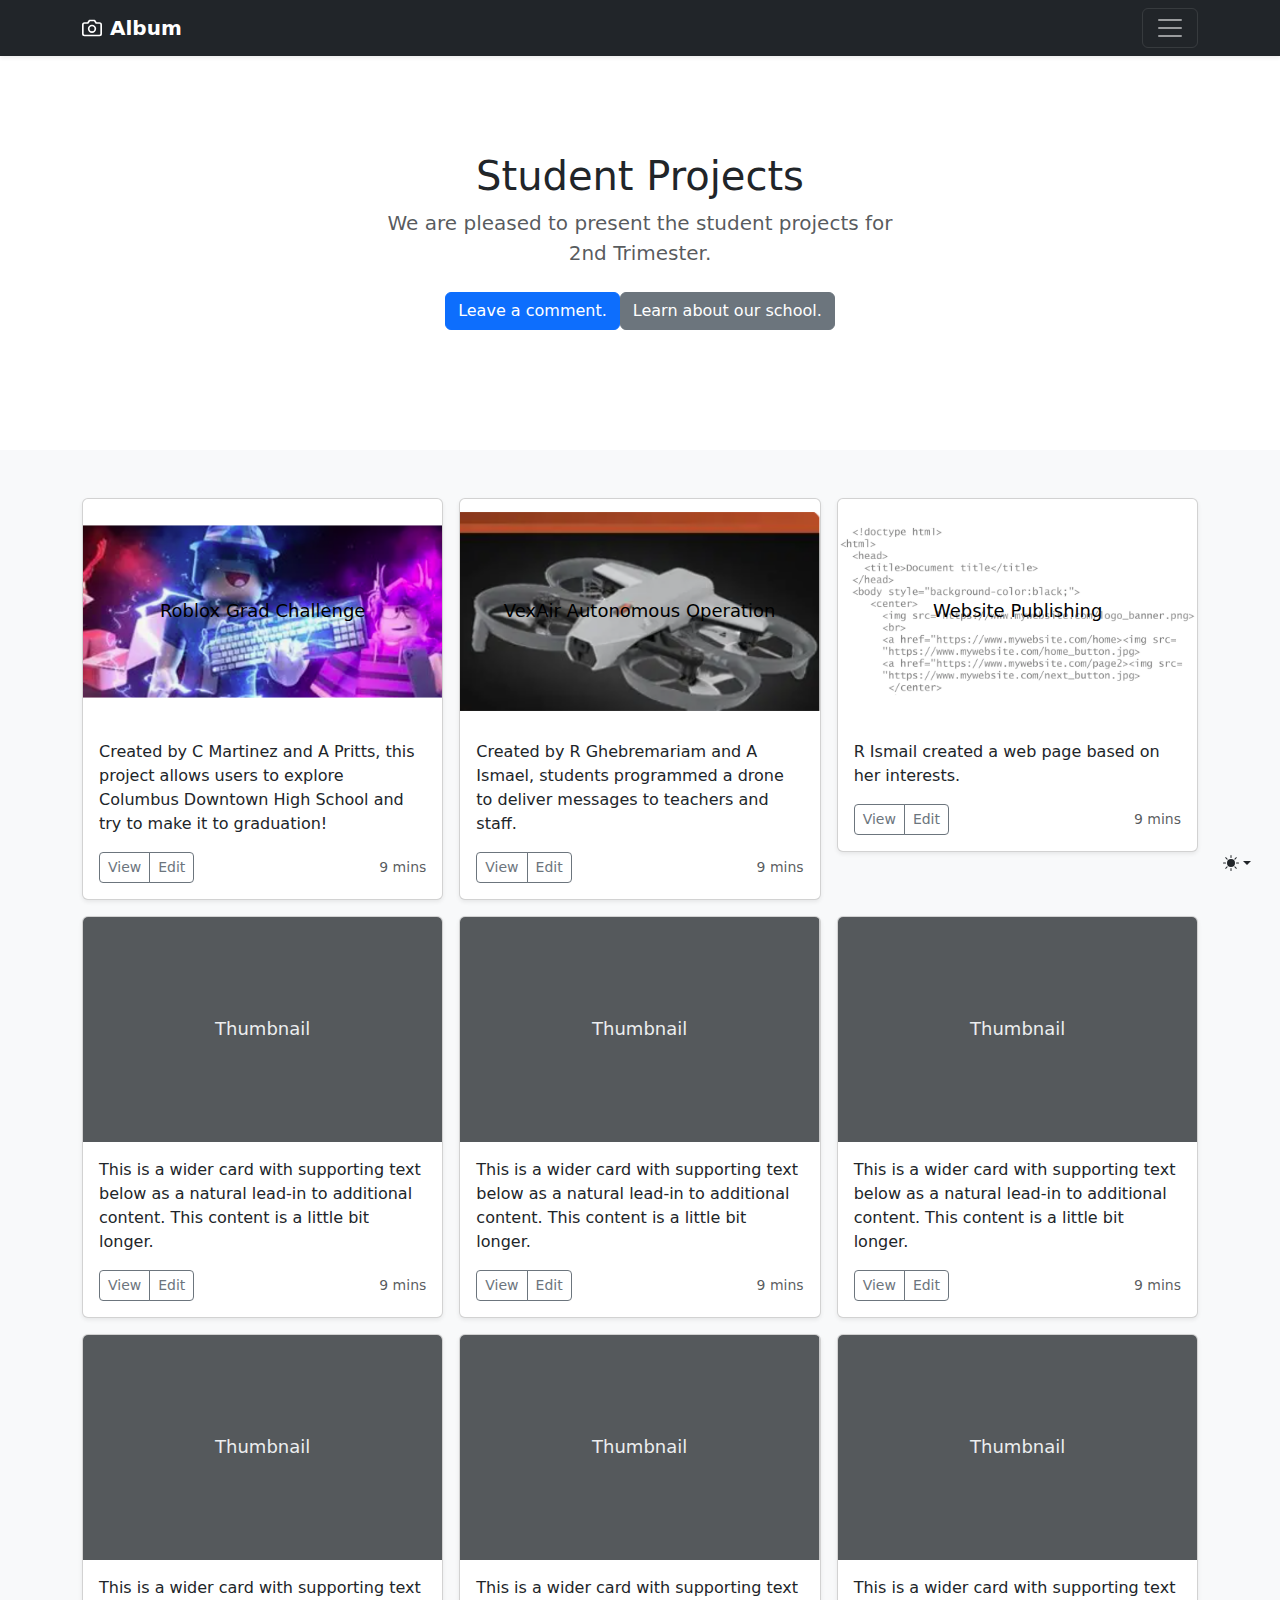
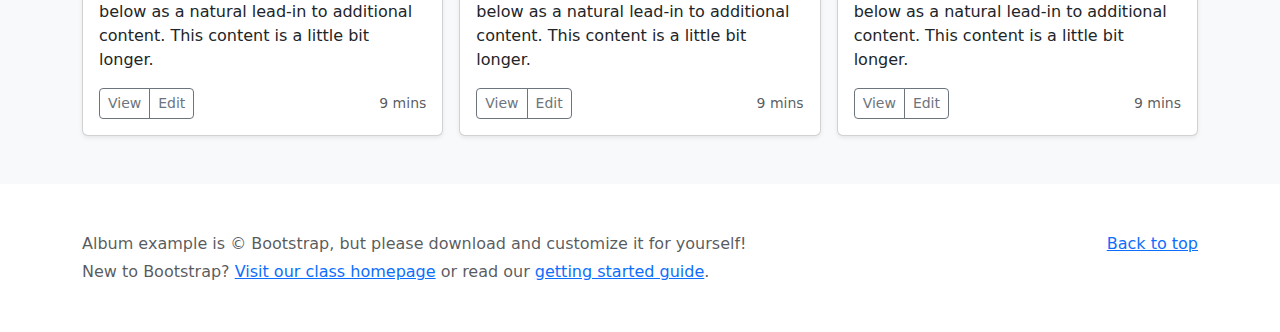
<file: index.html>
<!doctype html>
<html lang="en" data-bs-theme="auto">
  <head>
    <meta charset="utf-8" />
    <meta name="viewport" content="width=device-width, initial-scale=1" />
    <meta name="description" content="" />
    <meta name="author" content="Mary Zando - CDHS"/>
    <link rel="stylesheet" href="assets/styles/styles.css">
    <title>Projects Album</title>
     
    <!-- Bootstrap CSS (official CDN) -->
    <link href="https://cdn.jsdelivr.net/npm/bootstrap@5.3.8/dist/css/bootstrap.min.css" rel="stylesheet"/>

    <!-- light/dark/auto theme toggle -->
    <script src="../assets/js/color-modes.js"></script>
     
    <!-- Theme color for mobile browsers -->
    <meta name="theme-color" content="#712cf9" /> 
    
  </head>
  <body>
   <!--  svg = vector based image defined by w3 organization - define symbols for reuse -->
    <svg xmlns="http://www.w3.org/2000/svg" class="d-none">
        <symbol id="check2" viewBox="0 0 16 16">
            <path d="M13.854 3.646a.5.5 0 0 1 0 .708l-7 7a.5.5 0 0 1-.708 0l-3.5-3.5a.5.5 0 1 1 .708-.708L6.5 10.293l6.646-6.647a.5.5 0 0 1 .708 0z"></path>
            </symbol>
        <symbol id="circle-half" viewBox="0 0 16 16">
            <path d="M8 15A7 7 0 1 0 8 1v14zm0 1A8 8 0 1 1 8 0a8 8 0 0 1 0 16z"></path>
            </symbol>
        <symbol id="moon-stars-fill" viewBox="0 0 16 16">
            <path d="M6 .278a.768.768 0 0 1 .08.858 7.208 7.208 0 0 0-.878 3.46c0 4.021 3.278 7.277 7.318 7.277.527 0 1.04-.055 1.533-.16a.787.787 0 0 1 .81.316.733.733 0 0 1-.031.893A8.349 8.349 0 0 1 8.344 16C3.734 16 0 12.286 0 7.71 0 4.266 2.114 1.312 5.124.06A.752.752 0 0 1 6 .278z"></path>
            <path d="M10.794 3.148a.217.217 0 0 1 .412 0l.387 1.162c.173.518.579.924 1.097 1.097l1.162.387a.217.217 0 0 1 0 .412l-1.162.387a1.734 1.734 0 0 0-1.097 1.097l-.387 1.162a.217.217 0 0 1-.412 0l-.387-1.162A1.734 1.734 0 0 0 9.31 6.593l-1.162-.387a.217.217 0 0 1 0-.412l1.162-.387a1.734 1.734 0 0 0 1.097-1.097l.387-1.162zM13.863.099a.145.145 0 0 1 .274 0l.258.774c.115.346.386.617.732.732l.774.258a.145.145 0 0 1 0 .274l-.774.258a1.156 1.156 0 0 0-.732.732l-.258.774a.145.145 0 0 1-.274 0l-.258-.774a1.156 1.156 0 0 0-.732-.732l-.774-.258a.145.145 0 0 1 0-.274l.774-.258c.346-.115.617-.386.732-.732L13.863.1z"></path>
            </symbol>
        <symbol id="sun-fill" viewBox="0 0 16 16">
            <path d="M8 12a4 4 0 1 0 0-8 4 4 0 0 0 0 8zM8 0a.5.5 0 0 1 .5.5v2a.5.5 0 0 1-1 0v-2A.5.5 0 0 1 8 0zm0 13a.5.5 0 0 1 .5.5v2a.5.5 0 0 1-1 0v-2A.5.5 0 0 1 8 13zm8-5a.5.5 0 0 1-.5.5h-2a.5.5 0 0 1 0-1h2a.5.5 0 0 1 .5.5zM3 8a.5.5 0 0 1-.5.5h-2a.5.5 0 0 1 0-1h2A.5.5 0 0 1 3 8zm10.657-5.657a.5.5 0 0 1 0 .707l-1.414 1.415a.5.5 0 1 1-.707-.708l1.414-1.414a.5.5 0 0 1 .707 0zm-9.193 9.193a.5.5 0 0 1 0 .707L3.05 13.657a.5.5 0 0 1-.707-.707l1.414-1.414a.5.5 0 0 1 .707 0zm9.193 2.121a.5.5 0 0 1-.707 0l-1.414-1.414a.5.5 0 0 1 .707-.707l1.414 1.414a.5.5 0 0 1 0 .707zM4.464 4.465a.5.5 0 0 1-.707 0L2.343 3.05a.5.5 0 1 1 .707-.707l1.414 1.414a.5.5 0 0 1 0 .708z"></path>
            </symbol>
    </svg>

   <!-- Bootstrap dropdown container that is positioned in the bottom‑right corner of the screen -->
    
   <div class="dropdown position-fixed bottom-0 end-0 mb-3 me-3 bd-mode-toggle">

        <button class="btn btn-bd-primary py-2 dropdown-toggle d-flex align-items-center" id="bd-theme" type="button" aria-expanded="false" data-bs-toggle="dropdown" aria-label="Toggle theme (auto)">
            <svg class="bi my-1 theme-icon-active" aria-hidden="true"><use href="#circle-half"></use></svg>
            <span class="visually-hidden" id="bd-theme-text">Toggle theme</span>
            </button>

        <ul class="dropdown-menu dropdown-menu-end shadow" aria-labelledby="bd-theme-text">
            <li>
                <button type="button" class="dropdown-item d-flex align-items-center" data-bs-theme-value="light" aria-pressed="false">
                    <svg class="bi me-2 opacity-50" aria-hidden="true"><use href="#sun-fill"></use></svg>
                    Light
                    <svg class="bi ms-auto d-none" aria-hidden="true"><use href="#check2"></use></svg>
                    </button>
                </li>
            <li>
                <button type="button" class="dropdown-item d-flex align-items-center" data-bs-theme-value="dark" aria-pressed="false">
                    <svg class="bi me-2 opacity-50" aria-hidden="true"><use href="#moon-stars-fill"></use></svg>
                    Dark
                    <svg class="bi ms-auto d-none" aria-hidden="true"><use href="#check2"></use></svg>
                    </button>
                </li>

            <li>
                <button type="button" class="dropdown-item d-flex align-items-center active" data-bs-theme-value="auto" aria-pressed="true">
                    <svg class="bi me-2 opacity-50" aria-hidden="true"><use href="#circle-half"></use></svg>
                    Auto
                    <svg class="bi ms-auto d-none" aria-hidden="true"><use href="#check2"></use></svg>
                    </button>
                </li>
            </ul>
        </div>


<header data-bs-theme="dark">

   <!-- Contact info in header -->
    <div class="collapse text-bg-dark" id="navbarHeader">
        <div class="container">
            <div class="row">
                <div class="col-sm-8 col-md-7 py-4">
                    <h4>About</h4>
                    <p class="text-body-secondary">
                    Add some information about the album below, the author, or any other background context. Make it a few sentences long so folks can pick up some informative tidbits. Then, link them off to  some social networking sites or contact information.
                    </p>
                    </div>

                <div class="col-sm-4 offset-md-1 py-4">
                    <h4>Contact</h4>
                    <ul class="list-unstyled">
                        <li><a href="#" class="text-white">Follow on X</a></li>
                        <li><a href="#" class="text-white">Like on Facebook</a></li>
                        <li><a href="#" class="text-white">Email me</a></li>
                        </ul>
                    </div>
                </div>
            </div>
        </div>

    <!-- camera icon in visible header with anchor but not enabled -->
    <div class="navbar navbar-dark bg-dark shadow-sm">
        <div class="container">
            <a href="#" class="navbar-brand d-flex align-items-center">
                <svg xmlns="http://www.w3.org/2000/svg" width="20" height="20" fill="none" stroke="currentColor" stroke-linecap="round" stroke-linejoin="round" stroke-width="2" aria-hidden="true" class="me-2" viewBox="0 0 24 24">
                    <path d="M23 19a2 2 0 0 1-2 2H3a2 2 0 0 1-2-2V8a2 2 0 0 1 2-2h4l2-3h6l2 3h4a2 2 0 0 1 2 2z"></path>
                    <circle cx="12" cy="13" r="4"></circle>
                    </svg>
                <strong>Album</strong>
                </a>
            <button class="navbar-toggler" type="button" data-bs-toggle="collapse" data-bs-target="#navbarHeader" aria-controls="navbarHeader" aria-expanded="false" aria-label="Toggle navigation">
                <span class="navbar-toggler-icon"></span>
                </button>
            </div>
        </div>

    </header>

    <main>
    <!-- create a hero section using bootstrap grid system and spacing utilities 
    - py-5 = large vertical padding (top + bottom)
    - text-center = center‑aligned text
    - container = Bootstrap’s centered, responsive width-->
    <section class="py-5 text-center container">
        <!-- row wrapper 
        - row = Bootstrap grid row
        - py-lg-5 = extra vertical padding when screen ≥ large (lg) size --> 
        <div class="row py-lg-5">
            <!-- column wrapper 
            - col-lg-6 = width is half the screen on large screens
            - col-md-8 = width is 8/12 on medium screens
            - mx-auto = horizontal auto‑margin → centers the column
            This centers a medium‑width column in the middle of the page. -->
            <div class="col-lg-6 col-md-8 mx-auto">
                <!-- page heading
                 - fw-light = light font weight  -->
                <h1 class="fw-light">Student Projects</h1>
                    <!-- page description
                     - lead = Bootstrap’s larger, softer paragraph style
                     - text-body-secondary = muted text color  -->
                <p class="lead text-body-secondary"> We are pleased to present the student projects for 2nd Trimester. </p>
                    <!-- call to action buttons
                        -  use <p> to keep buttons on one line
                        - btn = Bootstrap button
                        - btn-primary = main colored button
                        - btn-secondary = gray secondary button
                        - my-2 = small vertical margin on each button -->           
                <p><a href="#" class="btn btn-primary my-2">Leave a comment.</a><a href="#" class="btn btn-secondary my-2">Learn about our school.</a></p>
                </div>
            </div>
        </section>

     <div class="album py-5 bg-body-tertiary">
        <div class="container">
          <div class="row row-cols-1 row-cols-sm-2 row-cols-md-3 g-3">
            <div class="col">
              <div class="card shadow-sm">
                <svg
                  aria-label="Placeholder: Thumbnail"
                  class="bd-placeholder-img card-img-top"
                  height="225"
                  preserveAspectRatio="xMidYMid slice"
                  role="img"
                  width="100%"
                  xmlns="http://www.w3.org/2000/svg"
                >
                  <title>Project 1</title>

                  <!-- Background image -->
                  <image href="assets/images/roblox.png" width="100%" height="100%" />

                  <!-- Text on top of the image -->
                  <text class="outline-text" x="50%" y="50%" dy=".3em">
                    Roblox Grad Challenge
                </svg>
                <div class="card-body">
                  <p class="card-text">
                    Created by C Martinez and A Pritts, this project allows users to explore Columbus Downtown High School and try to make it to graduation!</p>
                  <div
                    class="d-flex justify-content-between align-items-center"
                  >
                    <div class="btn-group">
                      <button
                        type="button"
                        class="btn btn-sm btn-outline-secondary"
                      >
                        View
                      </button>
                      <button
                        type="button"
                        class="btn btn-sm btn-outline-secondary"
                      >
                        Edit
                      </button>
                    </div>
                    <small class="text-body-secondary">9 mins</small>
                  </div>
                </div>
              </div>
            </div>
            <div class="col">
              <div class="card shadow-sm">
              <svg
                  aria-label="Placeholder: Thumbnail"
                  class="bd-placeholder-img card-img-top"
                  height="225"
                  preserveAspectRatio="xMidYMid slice"
                  role="img"
                  width="100%"
                  xmlns="http://www.w3.org/2000/svg"
                >
                  <title>Project 2</title>

                  <!-- Background image -->
                  <image href="assets/images/VexAir.png" width="100%" height="100%" />

                  <!-- Text on top of the image -->
                  <text class="outline-text" x="50%" y="50%" dy=".3em">
                    VexAir Autonomous Operation
                </svg>
                <div class="card-body">
                  <p class="card-text">
                    Created by R Ghebremariam and A Ismael, students programmed a drone to deliver messages to teachers and staff.
                  </p>
                  <div
                    class="d-flex justify-content-between align-items-center"
                  >
                    <div class="btn-group">
                      <button
                        type="button"
                        class="btn btn-sm btn-outline-secondary"
                      >
                        View
                      </button>
                      <button
                        type="button"
                        class="btn btn-sm btn-outline-secondary"
                      >
                        Edit
                      </button>
                    </div>
                    <small class="text-body-secondary">9 mins</small>
                  </div>
                </div>
              </div>
            </div>
            <div class="col">
              <div class="card shadow-sm">
                <svg
                  aria-label="Placeholder: Thumbnail"
                  class="bd-placeholder-img card-img-top"
                  height="225"
                  preserveAspectRatio="xMidYMid slice"
                  role="img"
                  width="100%"
                  xmlns="http://www.w3.org/2000/svg"
                >
                  <title>Project 3</title>

                  <!-- Background image -->
                  <image href="assets/images/html.png" width="100%" height="100%" opacity="0.5" />

                  <!-- Text on top of the image -->
                  <text class="outline-text" x="50%" y="50%" dy=".3em">
                    Website Publishing
                </svg>
                <div class="card-body">
                  <p class="card-text">
                    R Ismail created a web page based on her interests.
                  </p>
                  <div
                    class="d-flex justify-content-between align-items-center"
                  >
                    <div class="btn-group">
                      <button
                        type="button"
                        class="btn btn-sm btn-outline-secondary"
                      >
                        View
                      </button>
                      <button
                        type="button"
                        class="btn btn-sm btn-outline-secondary"
                      >
                        Edit
                      </button>
                    </div>
                    <small class="text-body-secondary">9 mins</small>
                  </div>
                </div>
              </div>
            </div>
            <div class="col">
              <div class="card shadow-sm">
                <svg
                  aria-label="Placeholder: Thumbnail"
                  class="bd-placeholder-img card-img-top"
                  height="225"
                  preserveAspectRatio="xMidYMid slice"
                  role="img"
                  width="100%"
                  xmlns="http://www.w3.org/2000/svg"
                >
                  <title>Placeholder</title>
                  <rect width="100%" height="100%" fill="#55595c"></rect>
                  <text x="50%" y="50%" fill="#eceeef" dy=".3em">
                    Thumbnail
                  </text>
                </svg>
                <div class="card-body">
                  <p class="card-text">
                    This is a wider card with supporting text below as a natural
                    lead-in to additional content. This content is a little bit
                    longer.
                  </p>
                  <div
                    class="d-flex justify-content-between align-items-center"
                  >
                    <div class="btn-group">
                      <button
                        type="button"
                        class="btn btn-sm btn-outline-secondary"
                      >
                        View
                      </button>
                      <button
                        type="button"
                        class="btn btn-sm btn-outline-secondary"
                      >
                        Edit
                      </button>
                    </div>
                    <small class="text-body-secondary">9 mins</small>
                  </div>
                </div>
              </div>
            </div>
            <div class="col">
              <div class="card shadow-sm">
                <svg
                  aria-label="Placeholder: Thumbnail"
                  class="bd-placeholder-img card-img-top"
                  height="225"
                  preserveAspectRatio="xMidYMid slice"
                  role="img"
                  width="100%"
                  xmlns="http://www.w3.org/2000/svg"
                >
                  <title>Placeholder</title>
                  <rect width="100%" height="100%" fill="#55595c"></rect>
                  <text x="50%" y="50%" fill="#eceeef" dy=".3em">
                    Thumbnail
                  </text>
                </svg>
                <div class="card-body">
                  <p class="card-text">
                    This is a wider card with supporting text below as a natural
                    lead-in to additional content. This content is a little bit
                    longer.
                  </p>
                  <div
                    class="d-flex justify-content-between align-items-center"
                  >
                    <div class="btn-group">
                      <button
                        type="button"
                        class="btn btn-sm btn-outline-secondary"
                      >
                        View
                      </button>
                      <button
                        type="button"
                        class="btn btn-sm btn-outline-secondary"
                      >
                        Edit
                      </button>
                    </div>
                    <small class="text-body-secondary">9 mins</small>
                  </div>
                </div>
              </div>
            </div>
            <div class="col">
              <div class="card shadow-sm">
                <svg
                  aria-label="Placeholder: Thumbnail"
                  class="bd-placeholder-img card-img-top"
                  height="225"
                  preserveAspectRatio="xMidYMid slice"
                  role="img"
                  width="100%"
                  xmlns="http://www.w3.org/2000/svg"
                >
                  <title>Placeholder</title>
                  <rect width="100%" height="100%" fill="#55595c"></rect>
                  <text x="50%" y="50%" fill="#eceeef" dy=".3em">
                    Thumbnail
                  </text>
                </svg>
                <div class="card-body">
                  <p class="card-text">
                    This is a wider card with supporting text below as a natural
                    lead-in to additional content. This content is a little bit
                    longer.
                  </p>
                  <div
                    class="d-flex justify-content-between align-items-center"
                  >
                    <div class="btn-group">
                      <button
                        type="button"
                        class="btn btn-sm btn-outline-secondary"
                      >
                        View
                      </button>
                      <button
                        type="button"
                        class="btn btn-sm btn-outline-secondary"
                      >
                        Edit
                      </button>
                    </div>
                    <small class="text-body-secondary">9 mins</small>
                  </div>
                </div>
              </div>
            </div>
            <div class="col">
              <div class="card shadow-sm">
                <svg
                  aria-label="Placeholder: Thumbnail"
                  class="bd-placeholder-img card-img-top"
                  height="225"
                  preserveAspectRatio="xMidYMid slice"
                  role="img"
                  width="100%"
                  xmlns="http://www.w3.org/2000/svg"
                >
                  <title>Placeholder</title>
                  <rect width="100%" height="100%" fill="#55595c"></rect>
                  <text x="50%" y="50%" fill="#eceeef" dy=".3em">
                    Thumbnail
                  </text>
                </svg>
                <div class="card-body">
                  <p class="card-text">
                    This is a wider card with supporting text below as a natural
                    lead-in to additional content. This content is a little bit
                    longer.
                  </p>
                  <div
                    class="d-flex justify-content-between align-items-center"
                  >
                    <div class="btn-group">
                      <button
                        type="button"
                        class="btn btn-sm btn-outline-secondary"
                      >
                        View
                      </button>
                      <button
                        type="button"
                        class="btn btn-sm btn-outline-secondary"
                      >
                        Edit
                      </button>
                    </div>
                    <small class="text-body-secondary">9 mins</small>
                  </div>
                </div>
              </div>
            </div>
            <div class="col">
              <div class="card shadow-sm">
                <svg
                  aria-label="Placeholder: Thumbnail"
                  class="bd-placeholder-img card-img-top"
                  height="225"
                  preserveAspectRatio="xMidYMid slice"
                  role="img"
                  width="100%"
                  xmlns="http://www.w3.org/2000/svg"
                >
                  <title>Placeholder</title>
                  <rect width="100%" height="100%" fill="#55595c"></rect>
                  <text x="50%" y="50%" fill="#eceeef" dy=".3em">
                    Thumbnail
                  </text>
                </svg>
                <div class="card-body">
                  <p class="card-text">
                    This is a wider card with supporting text below as a natural
                    lead-in to additional content. This content is a little bit
                    longer.
                  </p>
                  <div
                    class="d-flex justify-content-between align-items-center"
                  >
                    <div class="btn-group">
                      <button
                        type="button"
                        class="btn btn-sm btn-outline-secondary"
                      >
                        View
                      </button>
                      <button
                        type="button"
                        class="btn btn-sm btn-outline-secondary"
                      >
                        Edit
                      </button>
                    </div>
                    <small class="text-body-secondary">9 mins</small>
                  </div>
                </div>
              </div>
            </div>
            <div class="col">
              <div class="card shadow-sm">
                <svg
                  aria-label="Placeholder: Thumbnail"
                  class="bd-placeholder-img card-img-top"
                  height="225"
                  preserveAspectRatio="xMidYMid slice"
                  role="img"
                  width="100%"
                  xmlns="http://www.w3.org/2000/svg"
                >
                  <title>Placeholder</title>
                  <rect width="100%" height="100%" fill="#55595c"></rect>
                  <text x="50%" y="50%" fill="#eceeef" dy=".3em">
                    Thumbnail
                  </text>
                </svg>
                <div class="card-body">
                  <p class="card-text">
                    This is a wider card with supporting text below as a natural
                    lead-in to additional content. This content is a little bit
                    longer.
                  </p>
                  <div
                    class="d-flex justify-content-between align-items-center"
                  >
                    <div class="btn-group">
                      <button
                        type="button"
                        class="btn btn-sm btn-outline-secondary"
                      >
                        View
                      </button>
                      <button
                        type="button"
                        class="btn btn-sm btn-outline-secondary"
                      >
                        Edit
                      </button>
                    </div>
                    <small class="text-body-secondary">9 mins</small>
                  </div>
                </div>
              </div>
            </div>
          </div>
        </div>
      </div>
    </main>

<footer class="text-body-secondary py-5">
    <div class="container">
        <p class="float-end mb-1"><a href="#">Back to top</a></p>
        <p class="mb-1">Album example is &copy; Bootstrap, but please download and customize it for yourself!</p>
        <p class="mb-0">New to Bootstrap? <a href="/">Visit our class homepage</a> or read our <a href="../getting-started/introduction">getting started guide</a>.</p>
        </div>
    </footer> 

<script src="https://cdn.jsdelivr.net/npm/bootstrap@5.3.8/dist/js/bootstrap.bundle.min.js" class="astro-vvvwv3sm"></script>

</body>

</html>
</file>
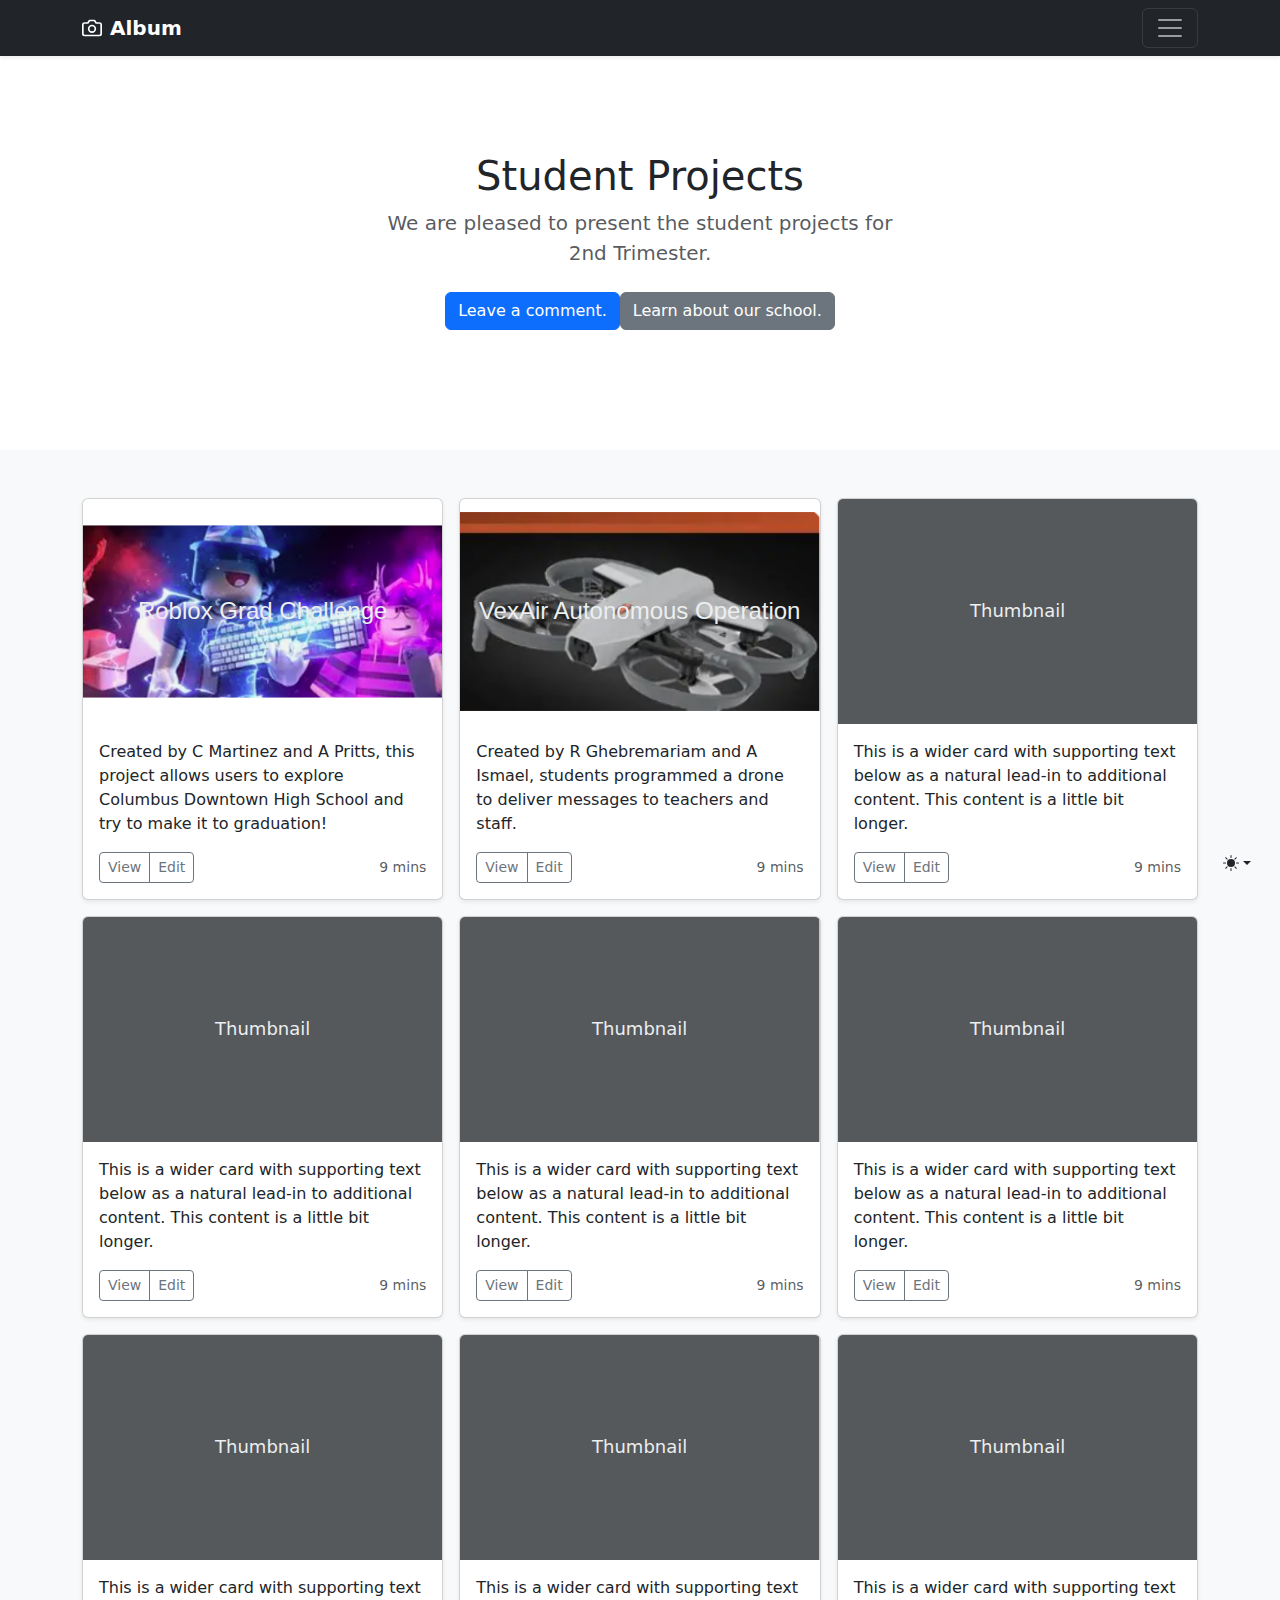
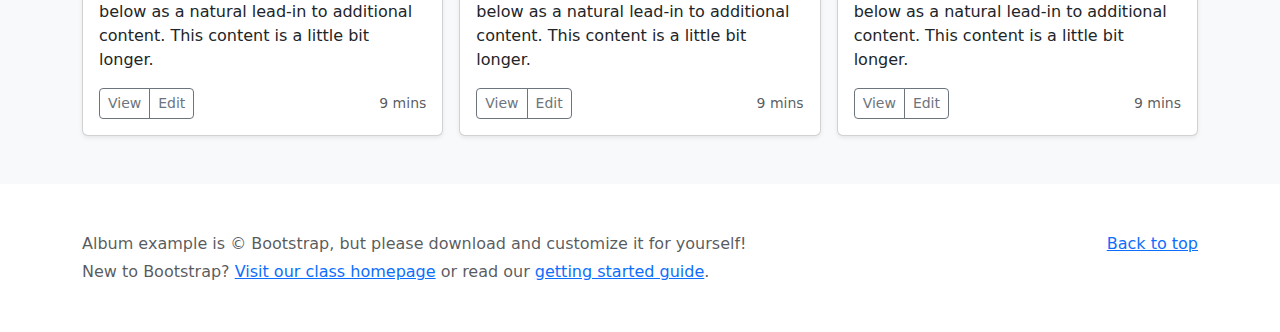
<file: projects.html>
<!doctype html>
<html lang="en" data-bs-theme="auto">
  <head>
    <meta charset="utf-8" />
    <meta name="viewport" content="width=device-width, initial-scale=1" />
    <meta name="description" content="" />
    <meta name="author" content="Mary Zando - CDHS"/>
    <link rel="stylesheet" href="assets/styles/styles.css">
    <title>Projects Album</title>
     
    <!-- Bootstrap CSS (official CDN) -->
    <link href="https://cdn.jsdelivr.net/npm/bootstrap@5.3.8/dist/css/bootstrap.min.css" rel="stylesheet"/>

    <!-- light/dark/auto theme toggle -->
    <script src="../assets/js/color-modes.js"></script>
     
    <!-- Theme color for mobile browsers -->
    <meta name="theme-color" content="#712cf9" /> 

    
  </head>
  <body>
   <!--  svg = vector based image defined by w3 organization - define symbols for reuse -->
    <svg xmlns="http://www.w3.org/2000/svg" class="d-none">
        <symbol id="check2" viewBox="0 0 16 16">
            <path d="M13.854 3.646a.5.5 0 0 1 0 .708l-7 7a.5.5 0 0 1-.708 0l-3.5-3.5a.5.5 0 1 1 .708-.708L6.5 10.293l6.646-6.647a.5.5 0 0 1 .708 0z"></path>
            </symbol>
        <symbol id="circle-half" viewBox="0 0 16 16">
            <path d="M8 15A7 7 0 1 0 8 1v14zm0 1A8 8 0 1 1 8 0a8 8 0 0 1 0 16z"></path>
            </symbol>
        <symbol id="moon-stars-fill" viewBox="0 0 16 16">
            <path d="M6 .278a.768.768 0 0 1 .08.858 7.208 7.208 0 0 0-.878 3.46c0 4.021 3.278 7.277 7.318 7.277.527 0 1.04-.055 1.533-.16a.787.787 0 0 1 .81.316.733.733 0 0 1-.031.893A8.349 8.349 0 0 1 8.344 16C3.734 16 0 12.286 0 7.71 0 4.266 2.114 1.312 5.124.06A.752.752 0 0 1 6 .278z"></path>
            <path d="M10.794 3.148a.217.217 0 0 1 .412 0l.387 1.162c.173.518.579.924 1.097 1.097l1.162.387a.217.217 0 0 1 0 .412l-1.162.387a1.734 1.734 0 0 0-1.097 1.097l-.387 1.162a.217.217 0 0 1-.412 0l-.387-1.162A1.734 1.734 0 0 0 9.31 6.593l-1.162-.387a.217.217 0 0 1 0-.412l1.162-.387a1.734 1.734 0 0 0 1.097-1.097l.387-1.162zM13.863.099a.145.145 0 0 1 .274 0l.258.774c.115.346.386.617.732.732l.774.258a.145.145 0 0 1 0 .274l-.774.258a1.156 1.156 0 0 0-.732.732l-.258.774a.145.145 0 0 1-.274 0l-.258-.774a1.156 1.156 0 0 0-.732-.732l-.774-.258a.145.145 0 0 1 0-.274l.774-.258c.346-.115.617-.386.732-.732L13.863.1z"></path>
            </symbol>
        <symbol id="sun-fill" viewBox="0 0 16 16">
            <path d="M8 12a4 4 0 1 0 0-8 4 4 0 0 0 0 8zM8 0a.5.5 0 0 1 .5.5v2a.5.5 0 0 1-1 0v-2A.5.5 0 0 1 8 0zm0 13a.5.5 0 0 1 .5.5v2a.5.5 0 0 1-1 0v-2A.5.5 0 0 1 8 13zm8-5a.5.5 0 0 1-.5.5h-2a.5.5 0 0 1 0-1h2a.5.5 0 0 1 .5.5zM3 8a.5.5 0 0 1-.5.5h-2a.5.5 0 0 1 0-1h2A.5.5 0 0 1 3 8zm10.657-5.657a.5.5 0 0 1 0 .707l-1.414 1.415a.5.5 0 1 1-.707-.708l1.414-1.414a.5.5 0 0 1 .707 0zm-9.193 9.193a.5.5 0 0 1 0 .707L3.05 13.657a.5.5 0 0 1-.707-.707l1.414-1.414a.5.5 0 0 1 .707 0zm9.193 2.121a.5.5 0 0 1-.707 0l-1.414-1.414a.5.5 0 0 1 .707-.707l1.414 1.414a.5.5 0 0 1 0 .707zM4.464 4.465a.5.5 0 0 1-.707 0L2.343 3.05a.5.5 0 1 1 .707-.707l1.414 1.414a.5.5 0 0 1 0 .708z"></path>
            </symbol>
    </svg>

   <!-- Bootstrap dropdown container that is positioned in the bottom‑right corner of the screen -->
    
   <div class="dropdown position-fixed bottom-0 end-0 mb-3 me-3 bd-mode-toggle">

        <button class="btn btn-bd-primary py-2 dropdown-toggle d-flex align-items-center" id="bd-theme" type="button" aria-expanded="false" data-bs-toggle="dropdown" aria-label="Toggle theme (auto)">
            <svg class="bi my-1 theme-icon-active" aria-hidden="true"><use href="#circle-half"></use></svg>
            <span class="visually-hidden" id="bd-theme-text">Toggle theme</span>
            </button>

        <ul class="dropdown-menu dropdown-menu-end shadow" aria-labelledby="bd-theme-text">
            <li>
                <button type="button" class="dropdown-item d-flex align-items-center" data-bs-theme-value="light" aria-pressed="false">
                    <svg class="bi me-2 opacity-50" aria-hidden="true"><use href="#sun-fill"></use></svg>
                    Light
                    <svg class="bi ms-auto d-none" aria-hidden="true"><use href="#check2"></use></svg>
                    </button>
                </li>
            <li>
                <button type="button" class="dropdown-item d-flex align-items-center" data-bs-theme-value="dark" aria-pressed="false">
                    <svg class="bi me-2 opacity-50" aria-hidden="true"><use href="#moon-stars-fill"></use></svg>
                    Dark
                    <svg class="bi ms-auto d-none" aria-hidden="true"><use href="#check2"></use></svg>
                    </button>
                </li>

            <li>
                <button type="button" class="dropdown-item d-flex align-items-center active" data-bs-theme-value="auto" aria-pressed="true">
                    <svg class="bi me-2 opacity-50" aria-hidden="true"><use href="#circle-half"></use></svg>
                    Auto
                    <svg class="bi ms-auto d-none" aria-hidden="true"><use href="#check2"></use></svg>
                    </button>
                </li>
            </ul>
        </div>


<header data-bs-theme="dark">

   <!-- Contact info in header -->
    <div class="collapse text-bg-dark" id="navbarHeader">
        <div class="container">
            <div class="row">
                <div class="col-sm-8 col-md-7 py-4">
                    <h4>About</h4>
                    <p class="text-body-secondary">
                    Add some information about the album below, the author, or any other background context. Make it a few sentences long so folks can pick up some informative tidbits. Then, link them off to  some social networking sites or contact information.
                    </p>
                    </div>

                <div class="col-sm-4 offset-md-1 py-4">
                    <h4>Contact</h4>
                    <ul class="list-unstyled">
                        <li><a href="#" class="text-white">Follow on X</a></li>
                        <li><a href="#" class="text-white">Like on Facebook</a></li>
                        <li><a href="#" class="text-white">Email me</a></li>
                        </ul>
                    </div>
                </div>
            </div>
        </div>

    <!-- camera icon in visible header with anchor but not enabled -->
    <div class="navbar navbar-dark bg-dark shadow-sm">
        <div class="container">
            <a href="#" class="navbar-brand d-flex align-items-center">
                <svg xmlns="http://www.w3.org/2000/svg" width="20" height="20" fill="none" stroke="currentColor" stroke-linecap="round" stroke-linejoin="round" stroke-width="2" aria-hidden="true" class="me-2" viewBox="0 0 24 24">
                    <path d="M23 19a2 2 0 0 1-2 2H3a2 2 0 0 1-2-2V8a2 2 0 0 1 2-2h4l2-3h6l2 3h4a2 2 0 0 1 2 2z"></path>
                    <circle cx="12" cy="13" r="4"></circle>
                    </svg>
                <strong>Album</strong>
                </a>
            <button class="navbar-toggler" type="button" data-bs-toggle="collapse" data-bs-target="#navbarHeader" aria-controls="navbarHeader" aria-expanded="false" aria-label="Toggle navigation">
                <span class="navbar-toggler-icon"></span>
                </button>
            </div>
        </div>

    </header>

    <main>
    <!-- create a hero section using bootstrap grid system and spacing utilities 
    - py-5 = large vertical padding (top + bottom)
    - text-center = center‑aligned text
    - container = Bootstrap’s centered, responsive width-->
    <section class="py-5 text-center container">
        <!-- row wrapper 
        - row = Bootstrap grid row
        - py-lg-5 = extra vertical padding when screen ≥ large (lg) size --> 
        <div class="row py-lg-5">
            <!-- column wrapper 
            - col-lg-6 = width is half the screen on large screens
            - col-md-8 = width is 8/12 on medium screens
            - mx-auto = horizontal auto‑margin → centers the column
            This centers a medium‑width column in the middle of the page. -->
            <div class="col-lg-6 col-md-8 mx-auto">
                <!-- page heading
                 - fw-light = light font weight  -->
                <h1 class="fw-light">Student Projects</h1>
                    <!-- page description
                     - lead = Bootstrap’s larger, softer paragraph style
                     - text-body-secondary = muted text color  -->
                <p class="lead text-body-secondary"> We are pleased to present the student projects for 2nd Trimester. </p>
                    <!-- call to action buttons
                        -  use <p> to keep buttons on one line
                        - btn = Bootstrap button
                        - btn-primary = main colored button
                        - btn-secondary = gray secondary button
                        - my-2 = small vertical margin on each button -->           
                <p><a href="#" class="btn btn-primary my-2">Leave a comment.</a><a href="#" class="btn btn-secondary my-2">Learn about our school.</a></p>
                </div>
            </div>
        </section>

     <div class="album py-5 bg-body-tertiary">
        <div class="container">
          <div class="row row-cols-1 row-cols-sm-2 row-cols-md-3 g-3">
            <div class="col">
              <div class="card shadow-sm">
                <svg
                  aria-label="Placeholder: Thumbnail"
                  class="bd-placeholder-img card-img-top"
                  height="225"
                  preserveAspectRatio="xMidYMid slice"
                  role="img"
                  width="100%"
                  xmlns="http://www.w3.org/2000/svg"
                >
                  <title>Project 1</title>

                  <!-- Background image -->
                  <image href="assets/images/roblox.png" width="100%" height="100%" />

                  <!-- Text on top of the image -->
                  <text x="50%" y="50%" fill="#eceeef" font-size="24" font-family="Arial, sans-serif" text-anchor="middle" dy=".3em">
                    Roblox Grad Challenge
                </svg>
                <div class="card-body">
                  <p class="card-text">
                    Created by C Martinez and A Pritts, this project allows users to explore Columbus Downtown High School and try to make it to graduation!</p>
                  <div
                    class="d-flex justify-content-between align-items-center"
                  >
                    <div class="btn-group">
                      <button
                        type="button"
                        class="btn btn-sm btn-outline-secondary"
                      >
                        View
                      </button>
                      <button
                        type="button"
                        class="btn btn-sm btn-outline-secondary"
                      >
                        Edit
                      </button>
                    </div>
                    <small class="text-body-secondary">9 mins</small>
                  </div>
                </div>
              </div>
            </div>
            <div class="col">
              <div class="card shadow-sm">
              <svg
                  aria-label="Placeholder: Thumbnail"
                  class="bd-placeholder-img card-img-top"
                  height="225"
                  preserveAspectRatio="xMidYMid slice"
                  role="img"
                  width="100%"
                  xmlns="http://www.w3.org/2000/svg"
                >
                  <title>Project 2</title>

                  <!-- Background image -->
                  <image href="assets/images/VexAir.png" width="100%" height="100%" />

                  <!-- Text on top of the image -->
                  <text x="50%" y="50%" fill="#eceeef" font-size="24" font-family="Arial, sans-serif" text-anchor="middle" dy=".3em">
                    VexAir Autonomous Operation
                </svg>
                <div class="card-body">
                  <p class="card-text">
                    Created by R Ghebremariam and A Ismael, students programmed a drone to deliver messages to teachers and staff.
                  </p>
                  <div
                    class="d-flex justify-content-between align-items-center"
                  >
                    <div class="btn-group">
                      <button
                        type="button"
                        class="btn btn-sm btn-outline-secondary"
                      >
                        View
                      </button>
                      <button
                        type="button"
                        class="btn btn-sm btn-outline-secondary"
                      >
                        Edit
                      </button>
                    </div>
                    <small class="text-body-secondary">9 mins</small>
                  </div>
                </div>
              </div>
            </div>
            <div class="col">
              <div class="card shadow-sm">
                <svg
                  aria-label="Placeholder: Thumbnail"
                  class="bd-placeholder-img card-img-top"
                  height="225"
                  preserveAspectRatio="xMidYMid slice"
                  role="img"
                  width="100%"
                  xmlns="http://www.w3.org/2000/svg"
                >
                  <title>Placeholder</title>
                  <rect width="100%" height="100%" fill="#55595c"></rect>
                  <text x="50%" y="50%" fill="#eceeef" dy=".3em">
                    Thumbnail
                  </text>
                </svg>
                <div class="card-body">
                  <p class="card-text">
                    This is a wider card with supporting text below as a natural
                    lead-in to additional content. This content is a little bit
                    longer.
                  </p>
                  <div
                    class="d-flex justify-content-between align-items-center"
                  >
                    <div class="btn-group">
                      <button
                        type="button"
                        class="btn btn-sm btn-outline-secondary"
                      >
                        View
                      </button>
                      <button
                        type="button"
                        class="btn btn-sm btn-outline-secondary"
                      >
                        Edit
                      </button>
                    </div>
                    <small class="text-body-secondary">9 mins</small>
                  </div>
                </div>
              </div>
            </div>
            <div class="col">
              <div class="card shadow-sm">
                <svg
                  aria-label="Placeholder: Thumbnail"
                  class="bd-placeholder-img card-img-top"
                  height="225"
                  preserveAspectRatio="xMidYMid slice"
                  role="img"
                  width="100%"
                  xmlns="http://www.w3.org/2000/svg"
                >
                  <title>Placeholder</title>
                  <rect width="100%" height="100%" fill="#55595c"></rect>
                  <text x="50%" y="50%" fill="#eceeef" dy=".3em">
                    Thumbnail
                  </text>
                </svg>
                <div class="card-body">
                  <p class="card-text">
                    This is a wider card with supporting text below as a natural
                    lead-in to additional content. This content is a little bit
                    longer.
                  </p>
                  <div
                    class="d-flex justify-content-between align-items-center"
                  >
                    <div class="btn-group">
                      <button
                        type="button"
                        class="btn btn-sm btn-outline-secondary"
                      >
                        View
                      </button>
                      <button
                        type="button"
                        class="btn btn-sm btn-outline-secondary"
                      >
                        Edit
                      </button>
                    </div>
                    <small class="text-body-secondary">9 mins</small>
                  </div>
                </div>
              </div>
            </div>
            <div class="col">
              <div class="card shadow-sm">
                <svg
                  aria-label="Placeholder: Thumbnail"
                  class="bd-placeholder-img card-img-top"
                  height="225"
                  preserveAspectRatio="xMidYMid slice"
                  role="img"
                  width="100%"
                  xmlns="http://www.w3.org/2000/svg"
                >
                  <title>Placeholder</title>
                  <rect width="100%" height="100%" fill="#55595c"></rect>
                  <text x="50%" y="50%" fill="#eceeef" dy=".3em">
                    Thumbnail
                  </text>
                </svg>
                <div class="card-body">
                  <p class="card-text">
                    This is a wider card with supporting text below as a natural
                    lead-in to additional content. This content is a little bit
                    longer.
                  </p>
                  <div
                    class="d-flex justify-content-between align-items-center"
                  >
                    <div class="btn-group">
                      <button
                        type="button"
                        class="btn btn-sm btn-outline-secondary"
                      >
                        View
                      </button>
                      <button
                        type="button"
                        class="btn btn-sm btn-outline-secondary"
                      >
                        Edit
                      </button>
                    </div>
                    <small class="text-body-secondary">9 mins</small>
                  </div>
                </div>
              </div>
            </div>
            <div class="col">
              <div class="card shadow-sm">
                <svg
                  aria-label="Placeholder: Thumbnail"
                  class="bd-placeholder-img card-img-top"
                  height="225"
                  preserveAspectRatio="xMidYMid slice"
                  role="img"
                  width="100%"
                  xmlns="http://www.w3.org/2000/svg"
                >
                  <title>Placeholder</title>
                  <rect width="100%" height="100%" fill="#55595c"></rect>
                  <text x="50%" y="50%" fill="#eceeef" dy=".3em">
                    Thumbnail
                  </text>
                </svg>
                <div class="card-body">
                  <p class="card-text">
                    This is a wider card with supporting text below as a natural
                    lead-in to additional content. This content is a little bit
                    longer.
                  </p>
                  <div
                    class="d-flex justify-content-between align-items-center"
                  >
                    <div class="btn-group">
                      <button
                        type="button"
                        class="btn btn-sm btn-outline-secondary"
                      >
                        View
                      </button>
                      <button
                        type="button"
                        class="btn btn-sm btn-outline-secondary"
                      >
                        Edit
                      </button>
                    </div>
                    <small class="text-body-secondary">9 mins</small>
                  </div>
                </div>
              </div>
            </div>
            <div class="col">
              <div class="card shadow-sm">
                <svg
                  aria-label="Placeholder: Thumbnail"
                  class="bd-placeholder-img card-img-top"
                  height="225"
                  preserveAspectRatio="xMidYMid slice"
                  role="img"
                  width="100%"
                  xmlns="http://www.w3.org/2000/svg"
                >
                  <title>Placeholder</title>
                  <rect width="100%" height="100%" fill="#55595c"></rect>
                  <text x="50%" y="50%" fill="#eceeef" dy=".3em">
                    Thumbnail
                  </text>
                </svg>
                <div class="card-body">
                  <p class="card-text">
                    This is a wider card with supporting text below as a natural
                    lead-in to additional content. This content is a little bit
                    longer.
                  </p>
                  <div
                    class="d-flex justify-content-between align-items-center"
                  >
                    <div class="btn-group">
                      <button
                        type="button"
                        class="btn btn-sm btn-outline-secondary"
                      >
                        View
                      </button>
                      <button
                        type="button"
                        class="btn btn-sm btn-outline-secondary"
                      >
                        Edit
                      </button>
                    </div>
                    <small class="text-body-secondary">9 mins</small>
                  </div>
                </div>
              </div>
            </div>
            <div class="col">
              <div class="card shadow-sm">
                <svg
                  aria-label="Placeholder: Thumbnail"
                  class="bd-placeholder-img card-img-top"
                  height="225"
                  preserveAspectRatio="xMidYMid slice"
                  role="img"
                  width="100%"
                  xmlns="http://www.w3.org/2000/svg"
                >
                  <title>Placeholder</title>
                  <rect width="100%" height="100%" fill="#55595c"></rect>
                  <text x="50%" y="50%" fill="#eceeef" dy=".3em">
                    Thumbnail
                  </text>
                </svg>
                <div class="card-body">
                  <p class="card-text">
                    This is a wider card with supporting text below as a natural
                    lead-in to additional content. This content is a little bit
                    longer.
                  </p>
                  <div
                    class="d-flex justify-content-between align-items-center"
                  >
                    <div class="btn-group">
                      <button
                        type="button"
                        class="btn btn-sm btn-outline-secondary"
                      >
                        View
                      </button>
                      <button
                        type="button"
                        class="btn btn-sm btn-outline-secondary"
                      >
                        Edit
                      </button>
                    </div>
                    <small class="text-body-secondary">9 mins</small>
                  </div>
                </div>
              </div>
            </div>
            <div class="col">
              <div class="card shadow-sm">
                <svg
                  aria-label="Placeholder: Thumbnail"
                  class="bd-placeholder-img card-img-top"
                  height="225"
                  preserveAspectRatio="xMidYMid slice"
                  role="img"
                  width="100%"
                  xmlns="http://www.w3.org/2000/svg"
                >
                  <title>Placeholder</title>
                  <rect width="100%" height="100%" fill="#55595c"></rect>
                  <text x="50%" y="50%" fill="#eceeef" dy=".3em">
                    Thumbnail
                  </text>
                </svg>
                <div class="card-body">
                  <p class="card-text">
                    This is a wider card with supporting text below as a natural
                    lead-in to additional content. This content is a little bit
                    longer.
                  </p>
                  <div
                    class="d-flex justify-content-between align-items-center"
                  >
                    <div class="btn-group">
                      <button
                        type="button"
                        class="btn btn-sm btn-outline-secondary"
                      >
                        View
                      </button>
                      <button
                        type="button"
                        class="btn btn-sm btn-outline-secondary"
                      >
                        Edit
                      </button>
                    </div>
                    <small class="text-body-secondary">9 mins</small>
                  </div>
                </div>
              </div>
            </div>
          </div>
        </div>
      </div>
    </main>

<footer class="text-body-secondary py-5">
    <div class="container">
        <p class="float-end mb-1"><a href="#">Back to top</a></p>
        <p class="mb-1">Album example is &copy; Bootstrap, but please download and customize it for yourself!</p>
        <p class="mb-0">New to Bootstrap? <a href="/">Visit our class homepage</a> or read our <a href="../getting-started/introduction">getting started guide</a>.</p>
        </div>
    </footer> 

<script src="https://cdn.jsdelivr.net/npm/bootstrap@5.3.8/dist/js/bootstrap.bundle.min.js" class="astro-vvvwv3sm"></script>

</body>

</html>
</file>
<file: assets/styles/styles.css>
.bd-placeholder-img {
    font-size: 1.125rem;
    text-anchor: middle;
    -webkit-user-select: none;
    -moz-user-select: none;
    user-select: none;
}
@media (min-width: 768px) {
    .bd-placeholder-img-lg {
    font-size: 3.5rem;
    }
}
.b-example-divider {
    width: 100%;
    height: 3rem;
    background-color: #0000001a;
    border: solid rgba(0, 0, 0, 0.15);
    border-width: 1px 0;
    box-shadow:
    inset 0 0.5em 1.5em #0000001a,
    inset 0 0.125em 0.5em #00000026;
}
.b-example-vr {
    flex-shrink: 0;
    width: 1.5rem;
    height: 100vh;
}
.bi {
    vertical-align: -0.125em;
    fill: currentColor;
}
.nav-scroller {
    position: relative;
    z-index: 2;
    height: 2.75rem;
    overflow-y: hidden;
}
.nav-scroller .nav {
    display: flex;
    flex-wrap: nowrap;
    padding-bottom: 1rem;
    margin-top: -1px;
    overflow-x: auto;
    text-align: center;
    white-space: nowrap;
    -webkit-overflow-scrolling: touch;
}
.btn-bd-primary {
    --bd-violet-bg: #712cf9;
    --bd-violet-rgb: 112.520718, 44.062154, 249.437846;
    --bs-btn-font-weight: 600;
    --bs-btn-color: var(--bs-white);
    --bs-btn-bg: var(--bd-violet-bg);
    --bs-btn-border-color: var(--bd-violet-bg);
    --bs-btn-hover-color: var(--bs-white);
    --bs-btn-hover-bg: #6528e0;
    --bs-btn-hover-border-color: #6528e0;
    --bs-btn-focus-shadow-rgb: var(--bd-violet-rgb);
    --bs-btn-active-color: var(--bs-btn-hover-color);
    --bs-btn-active-bg: #5a23c8;
    --bs-btn-active-border-color: #5a23c8;
}
.bd-mode-toggle {
    z-index: 1500;
}
.bd-mode-toggle .bi {
    width: 1em;
    height: 1em;
}
.bd-mode-toggle .dropdown-menu .active .bi {
    display: block !important;
}
</file>
